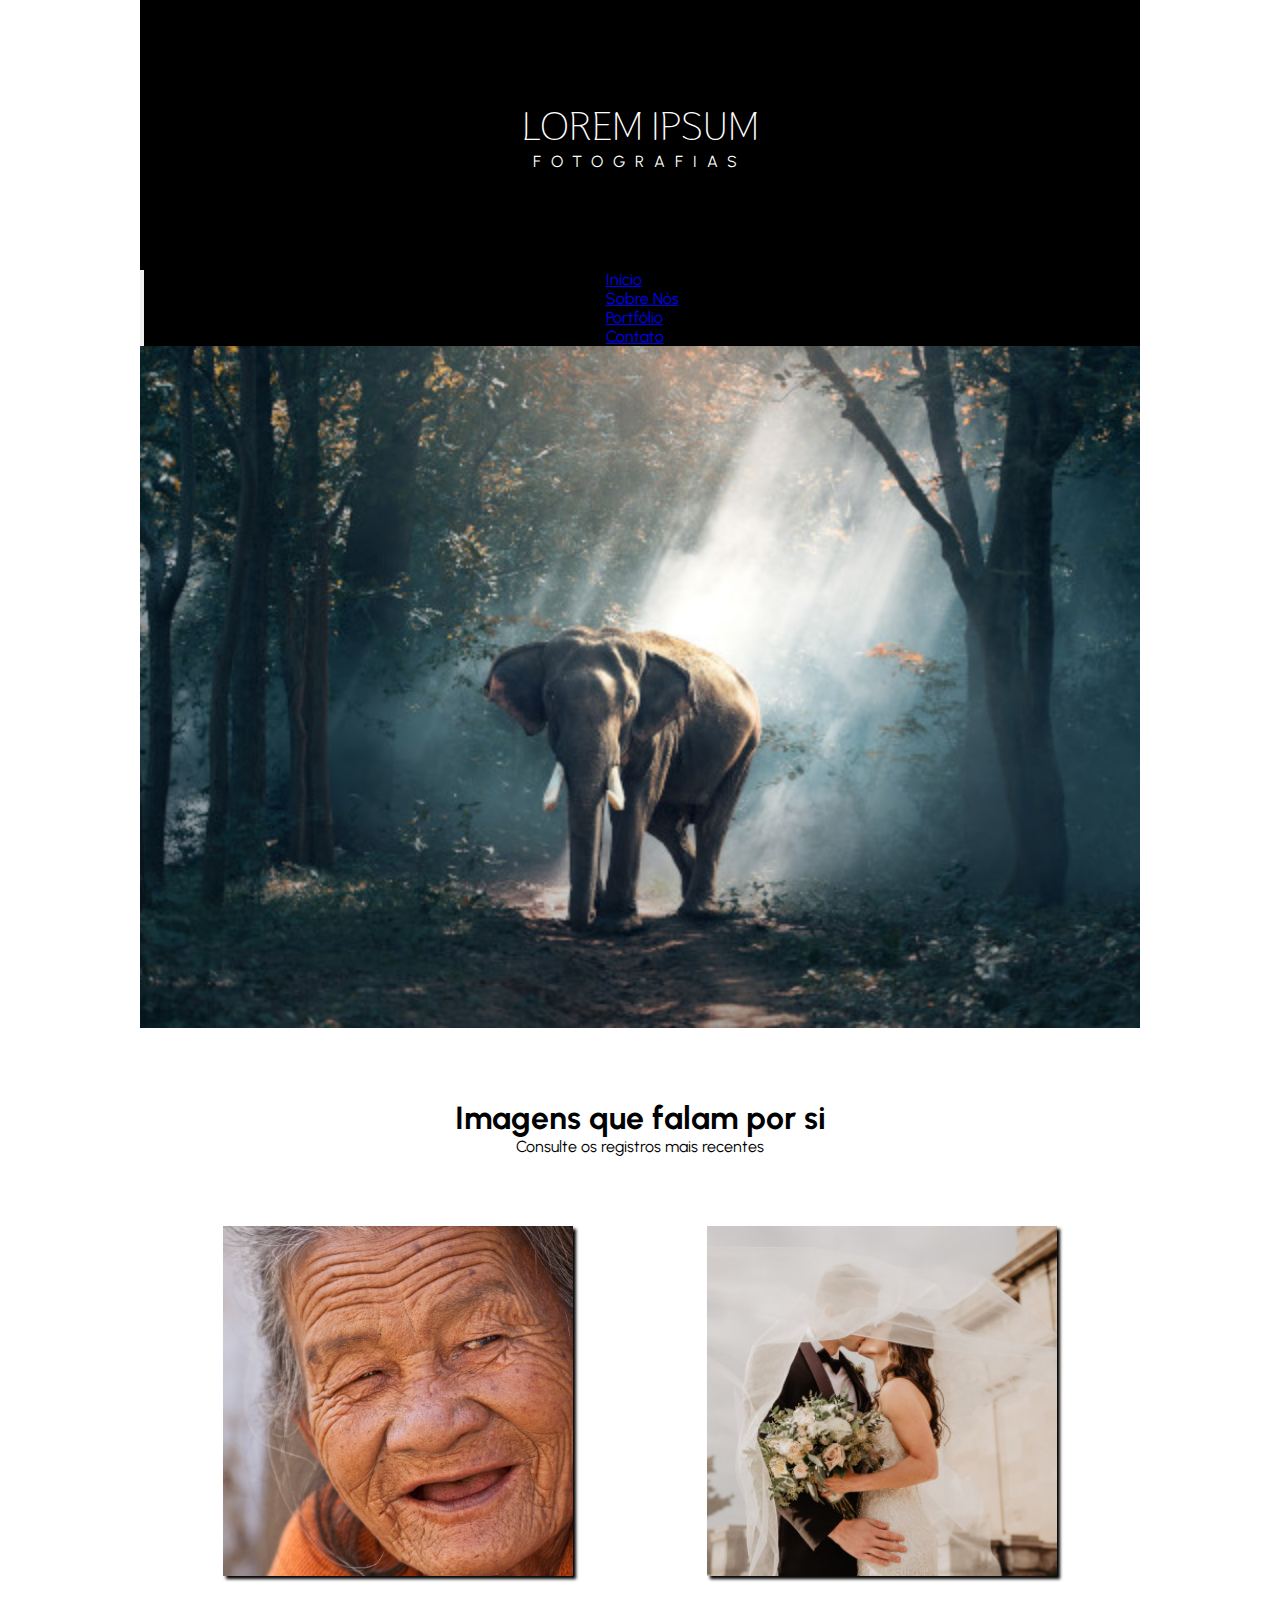
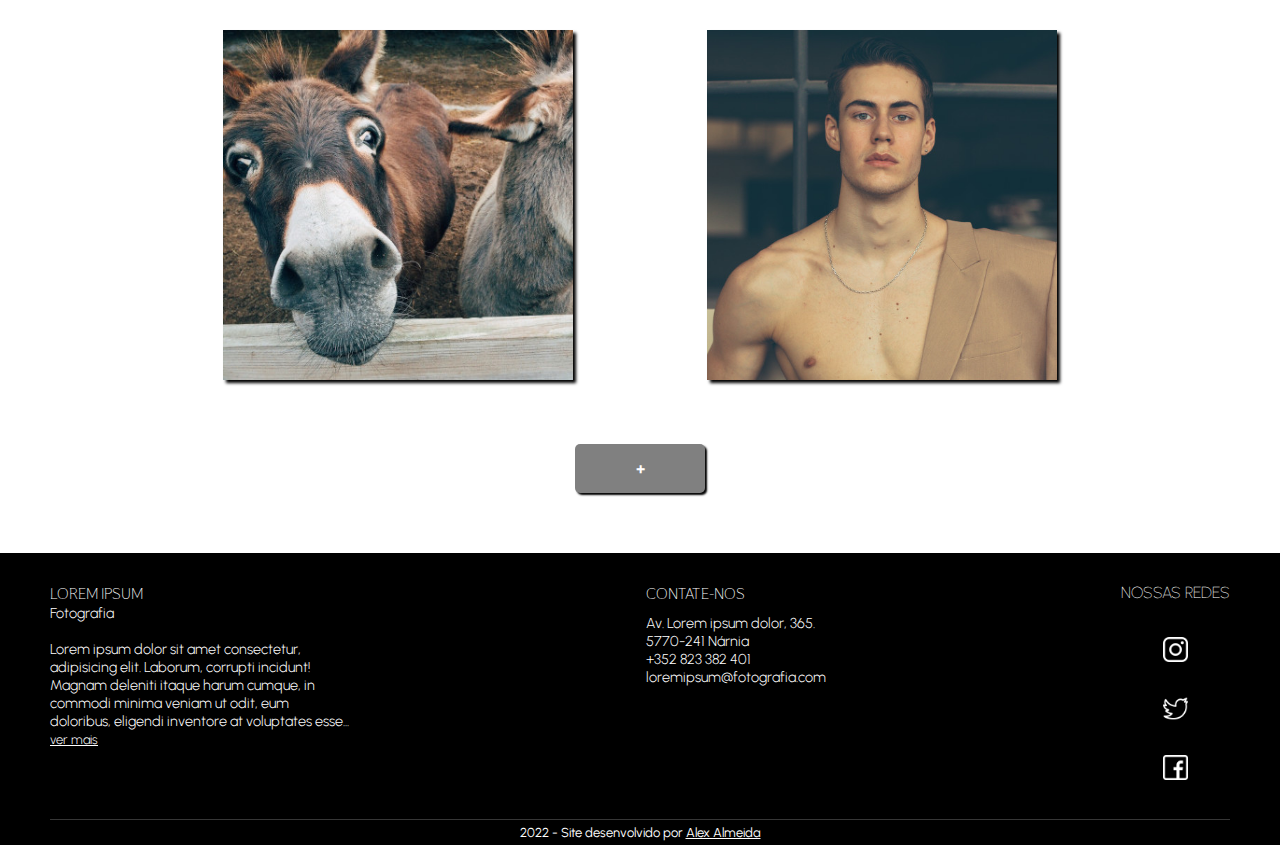
<file: index.html>
<!DOCTYPE html>
<html lang="pt-br">
<head>
    <meta charset="UTF-8">
    <meta http-equiv="X-UA-Compatible" content="IE=edge">
    <meta name="viewport" content="width=device-width, initial-scale=1.0">
    <link rel="shortcut icon" href="img/favicon.ico" type="image/x-icon">
    <title>Lorem Ipsum Fotografia</title>
    <link href="https://cdn.jsdelivr.net/npm/bootstrap@5.2.0/dist/css/bootstrap.min.css" rel="stylesheet" integrity="sha384-gH2yIJqKdNHPEq0n4Mqa/HGKIhSkIHeL5AyhkYV8i59U5AR6csBvApHHNl/vI1Bx" crossorigin="anonymous">
    <link rel="stylesheet" href="style.css">
    
    
</head>
<body>

    <main>
        <header>
            <h1 >LOREM IPSUM</h1>
            <p>FOTOGRAFIAS</p>
        </header>

        <nav class="navbar navbar-expand-lg navbar-dark bg-dark">
            <button class="navbar-toggler sticky-top" type="button" data-toggle="collapse" data-target="#navbarNavAltMarkup" aria-controls="navbarNavAltMarkup" aria-expanded="true" aria-label="Toggle navigation">
              <span class="navbar-toggler-icon"></span>
            </button>
            <div class="collapse navbar-collapse" id="navbarNavAltMarkup">
              <div class="navbar-nav">
                <a class="nav-item nav-link active inicio__espacamento" href="index.html">Início <span class="sr-only"></span></a>
                <a class="nav-item nav-link active" href="sobre.html">Sobre Nós</a>
                <a class="nav-item nav-link active" href="portfolio.html">Portfólio</a>
                <a class="nav-item nav-link active" href="contato.html">Contato</a>
              </div>
            </div>
        </nav>


        <img id="inicioimg" src="img/animal4.jpg" alt="">

        <article class="descrição1">
            <h1>Imagens que falam por si</h1>
            <p class="fonteparagrafo">Consulte os registros mais recentes</p>
        </article>

        <article class="galery-container">
            
                <a href="img/face6.jpg"><img src="img/face6.jpg" alt="Senhora"></a>
                <a href="img/casorio1.jpg"><img class="imagem2" src="img/casorio1.jpg" alt="Casamento"></a>
                <a href="img/animal2.jpg"><img class="imagem3__perfil"  src="img/animal2.jpg" alt="Animais"></a>
                <a href="img/face2.jpg"><img src="img/face2.jpg" alt="Homem"></a>
            
        </article>

        <aside class="vermais">
            <a class="vermaislink" href="portfolio.html">+</a>
            
        </aside>
    </main>

    <footer>
        <aside class="sobremimfooter">
            <h2 class="h2logofooter">LOREM IPSUM</h3>
            <p class="fotografiafooter">Fotografia</p>
            <br>
            <p>Lorem ipsum dolor sit amet consectetur, adipisicing elit. Laborum, corrupti incidunt! Magnam deleniti itaque harum cumque, in commodi minima veniam ut odit, eum doloribus, eligendi inventore at voluptates esse... </p>
            
            <p class="maisfooter"><a href="sobre.html">ver mais</a></p>
        </aside>

        <aside class="sobremimfooter">
            <h2 class="h2footer">CONTATE-NOS</h2>
            <p>Av. Lorem ipsum dolor, 365.</p>
            <p>5770-241 Nárnia</p>
            <p class="telefonefooter">+352 823 382 401</p>
            <p>loremipsum@fotografia.com</p>

        </aside>

        <aside class="redesociaisfooter">
            <h2 class="h2footer">NOSSAS REDES</h2>
            <div class="socialbackground">
            <a class="socialfooter" href=""><img src="img/instagram.png" alt=""></a>
            <a class="socialfooter" href=""><img src="img/twitter.png" alt=""></a>
            <a class="socialfooter" href=""><img src="img/facebook.png" alt=""></a>
            </div> 
        </aside>
        
        <aside class="direitos">
            <p>2022 - Site desenvolvido por <a target="_blank"  href="https://www.instagram.com/lenderisfree/?hl=en">Alex Almeida</a></p>
        </aside>

    </footer>

    <script src="https://code.jquery.com/jquery-3.5.1.slim.min.js" integrity="sha384-DfXdz2htPH0lsSSs5nCTpuj/zy4C+OGpamoFVy38MVBnE+IbbVYUew+OrCXaRkfj" crossorigin="anonymous"></script>
    <script src="https://stackpath.bootstrapcdn.com/bootstrap/4.5.0/js/bootstrap.min.js" integrity="sha384-OgVRvuATP1z7JjHLkuOU7Xw704+h835Lr+6QL9UvYjZE3Ipu6Tp75j7Bh/kR0JKI" crossorigin="anonymous"></script>


</body>
</html>
</file>
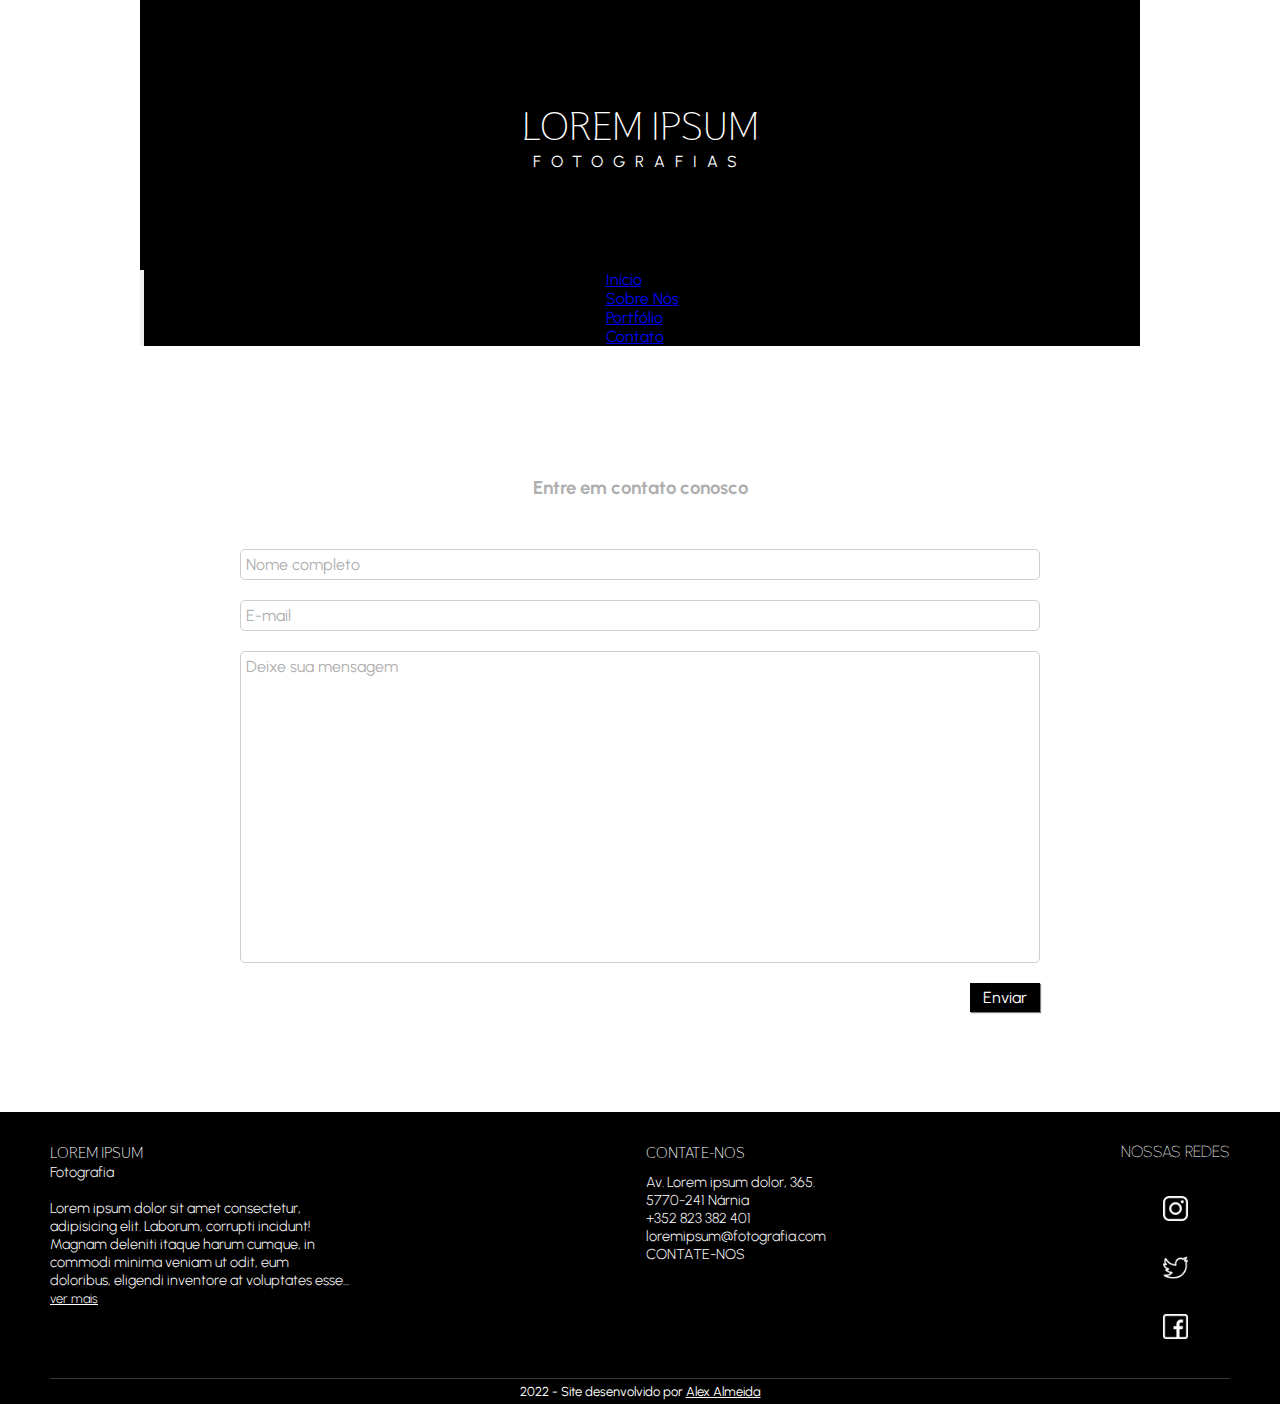
<file: contato.html>
<!DOCTYPE html>
<html lang="pt-br">
<head>
    <meta charset="UTF-8">
    <meta http-equiv="X-UA-Compatible" content="IE=edge">
    <meta name="viewport" content="width=device-width, initial-scale=1.0">
    <link rel="shortcut icon" href="img/favicon.ico" type="image/x-icon">
    <title>Contato</title>
    <link href="https://cdn.jsdelivr.net/npm/bootstrap@5.2.0/dist/css/bootstrap.min.css" rel="stylesheet" integrity="sha384-gH2yIJqKdNHPEq0n4Mqa/HGKIhSkIHeL5AyhkYV8i59U5AR6csBvApHHNl/vI1Bx" crossorigin="anonymous">
    <link rel="stylesheet" href="style.css">
    <style>

        .conteudo__contato{
            max-width: 1000px;
            margin: auto;
            font-family: 'Urbanist', sans-serif;
            color: rgba(128, 128, 128, 0.651);
        }
        .contato__mensagem{
            display: grid;
            gap: 20px;
            padding: 100px;
            
        }

        .box__enviar--mensagem p{
            margin-bottom: 0em;
        }

        .box__nome{
            border: 1px solid rgba(0, 0, 0, 0.192);
            padding: 5px;
            border-radius: 5px;
        }

        .box__email{
            border: 1px solid rgba(0, 0, 0, 0.192);
            padding: 5px;
            border-radius: 5px;
            
        }

        .box__mensagem{
            border: 1px solid rgba(0, 0, 0, 0.192);
            padding: 5px;
            height: 300px;
            border-radius: 5px;
        }
        
       

        h3{
            text-align: center;
            padding: 30px;
        }

        .box__enviar--mensagem{
            color: #fff;
            background-color: black;
            width: 60px;
            text-align: center;
            padding: 5px;
            justify-self: end;
            box-shadow: 1px 1px 1px gray;
            transition: 0.2s;
            
        }

        .box__enviar--mensagem:hover{
            font-weight: bold;
            padding: 10px;
            transition: 0.2s;
            cursor: pointer;
        }

        @media (min-width: 300px) and (max-width: 1000px){
            .contato__mensagem{
                padding: 20px;
            }
            .box__enviar--mensagem{
                padding: 5px;
            }

        }

      
    </style>

</head>
<body>
    <main>

        <header>
            <h1>LOREM IPSUM</h1>
            <p>FOTOGRAFIAS</p>
        </header>

        <nav class="navbar navbar-expand-lg sticky-top navbar-dark bg-dark">
            
            <button class="navbar-toggler sticky-top" type="button" data-toggle="collapse" data-target="#navbarNavAltMarkup" aria-controls="navbarNavAltMarkup" aria-expanded="true" aria-label="Toggle navigation">
              <span class="navbar-toggler-icon"></span>
            </button>
            <div class="collapse navbar-collapse " id="navbarNavAltMarkup">
              <div class="navbar-nav">
                <a class="nav-item nav-link active inicio__espacamento" href="index.html">Início <span class="sr-only"></span></a>
                <a class="nav-item nav-link active" href="sobre.html">Sobre Nós</a>
                <a class="nav-item nav-link active" href="portfolio.html">Portfólio</a>
                <a class="nav-item nav-link active" href="contato.html">Contato</a>
              </div>
            </div>
        </nav>

    </main>

    <article class="conteudo__contato">
        
        <aside class="contato__mensagem">
            <h3>Entre em contato conosco</h3>
            <div class="box__nome"><p>Nome completo</p></div>
            <div class="box__email"> <p>E-mail</p></div>
            <div class="box__mensagem"><p>Deixe sua mensagem</p></div>
            <div class="box__enviar--mensagem"><p>Enviar</p></div>

        </aside>


    </article>

    <footer>
        <aside class="sobremimfooter">
            <h2 class="h2logofooter">LOREM IPSUM</h3>
            <p class="fotografiafooter">Fotografia</p>
            <br>
            <p>Lorem ipsum dolor sit amet consectetur, adipisicing elit. Laborum, corrupti incidunt! Magnam deleniti itaque harum cumque, in commodi minima veniam ut odit, eum doloribus, eligendi inventore at voluptates esse... </p>
            <p class="maisfooter"><a href="sobre.html">ver mais</a></p>
        </aside>

        <aside class="sobremimfooter">
            <h2 class="h2footer">CONTATE-NOS</h2>
            <p>Av. Lorem ipsum dolor, 365.</p>
            <p>5770-241 Nárnia</p>
            <p>+352 823 382 401</p>
            <p>loremipsum@fotografia.com</p>
            <p>CONTATE-NOS</p>
        </aside>

        <aside class="redesociaisfooter">
            <h2 class="h2footer">NOSSAS REDES</h2>
            <div class="socialbackground">
            <a class="socialfooter" href=""><img src="img/instagram.png" alt=""></a>
            <a class="socialfooter" href=""><img src="img/twitter.png" alt=""></a>
            <a class="socialfooter" href=""><img src="img/facebook.png" alt=""></a>
            </div> 
        </aside>
        
        <aside class="direitos">
            <p>2022 - Site desenvolvido por <a target="_blank"  href="https://www.instagram.com/lenderisfree/?hl=en">Alex Almeida</a></p>
        </aside>

    </footer>

    <script src="https://code.jquery.com/jquery-3.5.1.slim.min.js" integrity="sha384-DfXdz2htPH0lsSSs5nCTpuj/zy4C+OGpamoFVy38MVBnE+IbbVYUew+OrCXaRkfj" crossorigin="anonymous"></script>
    <script src="https://stackpath.bootstrapcdn.com/bootstrap/4.5.0/js/bootstrap.min.js" integrity="sha384-OgVRvuATP1z7JjHLkuOU7Xw704+h835Lr+6QL9UvYjZE3Ipu6Tp75j7Bh/kR0JKI" crossorigin="anonymous"></script>
    
</body>
</html>
</file>
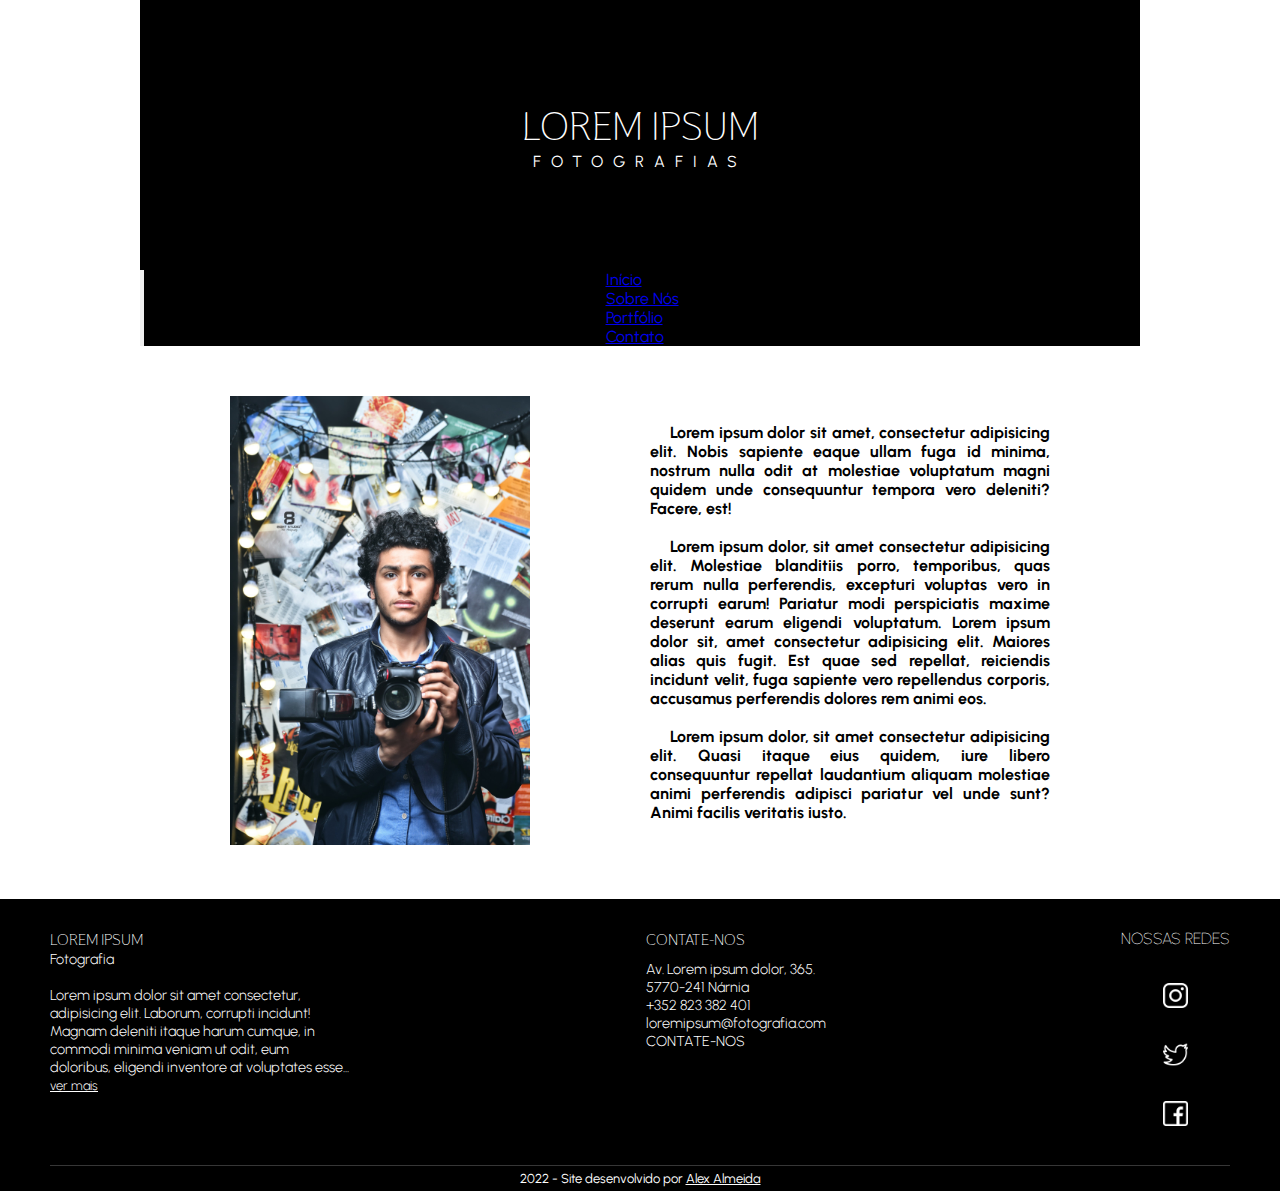
<file: sobre.html>
<!DOCTYPE html>
<html lang="pt-br">
<head>
    <meta charset="UTF-8">
    <meta http-equiv="X-UA-Compatible" content="IE=edge">
    <meta name="viewport" content="width=device-width, initial-scale=1.0">
    <link rel="shortcut icon" href="img/favicon.ico" type="image/x-icon">
    <title>Sobre Nós</title>
    <link href="https://cdn.jsdelivr.net/npm/bootstrap@5.2.0/dist/css/bootstrap.min.css" rel="stylesheet" integrity="sha384-gH2yIJqKdNHPEq0n4Mqa/HGKIhSkIHeL5AyhkYV8i59U5AR6csBvApHHNl/vI1Bx" crossorigin="anonymous">
    <link rel="stylesheet" href="style.css">

    <style>

        article{
            max-width: 1000px;
            margin: auto;
            display: flex;
            flex-direction: row;
            gap: 30px;
            justify-content: space-evenly;
            align-items: center;
            
        }

        aside.fotoperfil{
        max-width: 300px;
        padding: 50px 0px;
      
   
        }

        .fotoperfil>img{
        width: 100%;
        
        }

        .textosobremim{
            max-width: 500px;

        }

        .fonteparagrafo p{
            max-width: 400px;
            text-indent: 20px;
            text-align: justify;
            font-weight: bold;
        }

        @media (min-width: 300px) and (max-width: 910px){
            article{
                flex-direction: column;
                align-items: center;
                justify-content: space-around;
                margin-bottom: 50px;
            }

            .fonteparagrafo>p{
                margin: 0px 30px;
            }
        }
      
    </style>

</head>
<body>
    <main>

        <header>
            <h1>LOREM IPSUM</h1>
            <p>FOTOGRAFIAS</p>
        </header>

        <nav class="navbar navbar-expand-lg  navbar-dark bg-dark">
            
            <button class="navbar-toggler sticky-top" type="button" data-toggle="collapse" data-target="#navbarNavAltMarkup" aria-controls="navbarNavAltMarkup" aria-expanded="true" aria-label="Toggle navigation">
              <span class="navbar-toggler-icon"></span>
            </button>
            <div class="collapse navbar-collapse" id="navbarNavAltMarkup">
              <div class="navbar-nav">
                <a class="nav-item nav-link active inicio__espacamento" href="index.html">Início <span class="sr-only"></span></a>
                <a class="nav-item nav-link active" href="sobre.html">Sobre Nós</a>
                <a class="nav-item nav-link active" href="portfolio.html">Portfólio</a>
                <a class="nav-item nav-link active" href="contato.html">Contato</a>
              </div>
            </div>
        </nav>

    </main>

    <article>
        <aside class="fotoperfil">
            <img src="img/foto-sobre-mim.jpg" alt="">
        </aside>

        <aside class="fonteparagrafo">
            <p> Lorem ipsum dolor sit amet, consectetur adipisicing elit. Nobis sapiente eaque ullam fuga id minima, nostrum nulla odit at molestiae voluptatum magni quidem unde consequuntur tempora vero deleniti? Facere, est! </p>
            <br>
            <p class="fonteparagrafo"> Lorem ipsum dolor, sit amet consectetur adipisicing elit. Molestiae blanditiis porro, temporibus, quas rerum nulla perferendis, excepturi voluptas vero in corrupti earum! Pariatur modi perspiciatis maxime deserunt earum eligendi voluptatum. 
            Lorem ipsum dolor sit, amet consectetur adipisicing elit. Maiores alias quis fugit. Est quae sed repellat, reiciendis incidunt velit, fuga sapiente vero repellendus corporis, accusamus perferendis dolores rem animi eos.</p>
            <br>
            <p class="fonteparagrafo">Lorem ipsum dolor, sit amet consectetur adipisicing elit. Quasi itaque eius quidem, iure libero consequuntur repellat laudantium aliquam molestiae animi perferendis adipisci pariatur vel unde sunt? Animi facilis veritatis iusto. </p>

        </aside>



    </article>

    <footer>
        <aside class="sobremimfooter">
            <h2 class="h2logofooter">LOREM IPSUM</h3>
            <p class="fotografiafooter">Fotografia</p>
            <br>
            <p>Lorem ipsum dolor sit amet consectetur, adipisicing elit. Laborum, corrupti incidunt! Magnam deleniti itaque harum cumque, in commodi minima veniam ut odit, eum doloribus, eligendi inventore at voluptates esse... </p>
            <p class="maisfooter"><a href="">ver mais</a></p>
        </aside>

        <aside class="sobremimfooter">
            <h2 class="h2footer">CONTATE-NOS</h2>
            <p>Av. Lorem ipsum dolor, 365.</p>
            <p>5770-241 Nárnia</p>
            <p>+352 823 382 401</p>
            <p>loremipsum@fotografia.com</p>
            <p>CONTATE-NOS</p>
        </aside>

        <aside class="redesociaisfooter">
            <h2 class="h2footer">NOSSAS REDES</h2>
            <div class="socialbackground">
            <a class="socialfooter" href=""><img src="img/instagram.png" alt=""></a>
            <a class="socialfooter" href=""><img src="img/twitter.png" alt=""></a>
            <a class="socialfooter" href=""><img src="img/facebook.png" alt=""></a>
            </div> 
        </aside>
        
        <aside class="direitos">
            <p>2022 - Site desenvolvido por <a target="_blank"  href="https://www.instagram.com/lenderisfree/?hl=en">Alex Almeida</a></p>
        </aside>

    </footer>

    <script src="https://code.jquery.com/jquery-3.5.1.slim.min.js" integrity="sha384-DfXdz2htPH0lsSSs5nCTpuj/zy4C+OGpamoFVy38MVBnE+IbbVYUew+OrCXaRkfj" crossorigin="anonymous"></script>
    <script src="https://stackpath.bootstrapcdn.com/bootstrap/4.5.0/js/bootstrap.min.js" integrity="sha384-OgVRvuATP1z7JjHLkuOU7Xw704+h835Lr+6QL9UvYjZE3Ipu6Tp75j7Bh/kR0JKI" crossorigin="anonymous"></script>
    
</body>
</html>
</file>
<file: style.css>
@import url('https://fonts.googleapis.com/css2?family=Montserrat+Alternates:wght@100&family=Thasadith&family=Urbanist:wght@100;300&display=swap');

:root{
    --fontep: 'Urbanist', sans-serif;
    --fontedestaque: 'Montserrat Alternates', sans-serif;
    --fontelogo: 'Thasadith', sans-serif;
}

*{
    margin: 0px ;
    padding: 0px;
}

main{
    max-width: 1000px;
    margin: auto; 
   
}

header{
    display: flex;
    flex-direction: column;
    align-items: center;
    justify-content: center;
    height: 30vh ;
    background-color: black;
    color: #fff;
   
    
}

header h1{
    font-family: var(--fontelogo);
    font-weight: 400;
    font-size: 2.5em;
    
}

header p{
    font-family: var(--fontep);
    letter-spacing: 10px;  
}

.home i{
    color: #fff;
}

.bg-dark{
    background-color: black !important;
}



div.navbar-collapse{
    display: flex ;
    align-content: space-between ;
    width: 100%;
}
nav{
    align-content: space-between;
}
a.nav-item{
    text-align: center;
}
.navbar{
    display: flex;
    flex-direction: row;
    justify-content: center;
}

.navbar-nav{
   margin: auto ;
   align-items: center;
   gap: 100px;

}

.nav-link{
    display: flex !important;
    align-content: space-between !important;
    
}

.navbar-toggler:focus{
    box-shadow: 0 0 0 black !important;
}

nav a{
    font-family: var(--fontep);
    
}


.home_imagem:hover{
    width: 23px ;
    height: 23px;
    transition: 0.2s;
}

.home_imagem{
    filter: invert(100%);
    width: 20px;
    height: 20px;
    transition: 0.2s;
}

#inicioimg{
    width: 100%;    
}

.descrição1{
    display: flex;
    justify-content: center;
    align-items: center;
    flex-direction: column;
    color:black;
    text-align: center;
    font-family: var(--fontep) ;
    padding: 70px;
    background-color: #fff;
    margin-top: -3px;     
}

.fonteparagrafo{
    font-family: var(--fontep);
}

article.galery-container {
    display: flex;
    flex-direction: row;
    flex-wrap: wrap;
    justify-content: space-evenly;
    align-content: center;
    gap: 50px;
}

article.galery-container img{   
    width: 350px;
    height: 350px;
    box-shadow: 3px 3px 3px black; 
    transition: 0.3s; 
   
}

img{
    width: 100%;
    height: 100%;
    object-fit: cover;

}

img.imagem3__perfil{
    object-position: left;
    
}

article.galery-container img:hover{
    width: 380px;
    height: 380px;
    transition: 0.3s;

}


.vermais{
    padding: 40px;
    box-sizing: unset;
}

.vermais a.vermaislink{
    font-family: var(--fontep);
    display: flex !important;
    justify-content: center !important;
    align-items: center !important;
    padding: 15px !important;
    margin: 20px auto !important;
    background-color: gray;
    border-radius: 5px;  
    flex-direction: column;  
   
     
}

.vermaislink{
    text-decoration: none;
    color: #fff;
    box-shadow: 2px 2px 2px black;
    width: 100px;
    font-weight: bolder;
}

.vermaislink:hover{
    color: white;
    transition: 0.2s;
    background-color: black;
    font-weight: bolder;
    
}

footer{
    display: flex;
    flex-direction: row;
    flex-wrap: wrap;
    justify-content: space-between;
    background-color: black;
    color: #fff; 
    padding-top: 20px;

}

footer>aside{
    margin: 0px 50px;
}

.redesociaisfooter{
    display: flex;
    flex-direction: column;
    justify-content: flex-start;
    align-items: center;
    gap: 10px;
    margin-bottom: 20px;    
}

.socialbackground{
    padding: 15px;
    display: flex;
    flex-direction: column;
    gap: 30px;
   
}

.redesociaisfooter img{
    width: auto;
    height: 25px;
    filter: invert(100%);
    
}

.sobremimfooter p{
    font-size: 0.9em;
    font-family: var(--fontep);
    font-weight: 300;
    max-width: 300px ;
    margin-bottom: 0;
    
}

.fotografiafooter{
    margin-top: -10px;
}

.maisfooter>a{
    font-size: small;
    color: #fff;  
}

.sobremimfooter h2{
    font-family: var(--fontep);
    padding: 10px 0px;
    font-size: 1em;
}

.titulologo{
    font-family: var(--fontelogo);
}

.h2footer{
    padding: 10px 0px;
    font-size: 1em;
    font-family: var(--fontep);
    font-weight: 100;
}

.sobremimfooter>h2{
    font-family: var(--fontelogo);
    font-weight: 100;
}

.direitos{
    width: 100%;
    font-family: var(--fontep);
    text-align: center;
    background-color: black;
    color: #fff;
    padding: 5px;
    border-top: 0.3px groove rgba(255, 255, 255, 0.212); 
    font-size: small;    
}

.direitos p{
    margin-bottom: 0px;
}

.direitos>p a{
    text-decoration: underline;
    color: #fff;
    
}

.direitos>p a:hover{
    color: red;
}





@media (min-width: 300px) and (max-width: 910px){
   
    .redesociaisbody{
        display: flex;
        flex-direction: column;
        gap: 20px;
        align-items: center;
    }

    footer{
        flex-direction: column;
        align-items: center;
        align-content: center;
        gap: 50px;
        margin: auto;
    }

    .sobremimfooter{
        text-align: center;
    }

    .sobremimfooter>p{
        text-align: center;
    }

    .socialbackground{
        flex-direction: row;
        gap: 40px;
    }

    .telefonefooter{
        text-decoration: none;
    }

    #inicioimg{
        margin-top: -1px;
    }

 }

@media (min-width: 300px) and (max-width: 600px){
    nav>ul{
        flex-direction: column;
        align-items: center;
        gap: 30px;
    }

    .home_imagem{
        margin-top: 20px;
    }

    .home_imagem:hover{

    }

    .descrição1 h1, p{
        font-size: 15px;
        line-height: 2em;
    }

    #inicioimg{
        margin-top: -1px;
    }

    .direitos{
        max-width: 360px;
    }

    .socialbackground{
        gap: 40px;
    }

    aside.telefonefooter{
        text-decoration: none;
    }

    
}

@media (max-width: 992px){

    .navbar-nav{
        gap: 20px;
    }

    .inicio__espacamento{
        margin-top: 20px;
    }
}
</file>
